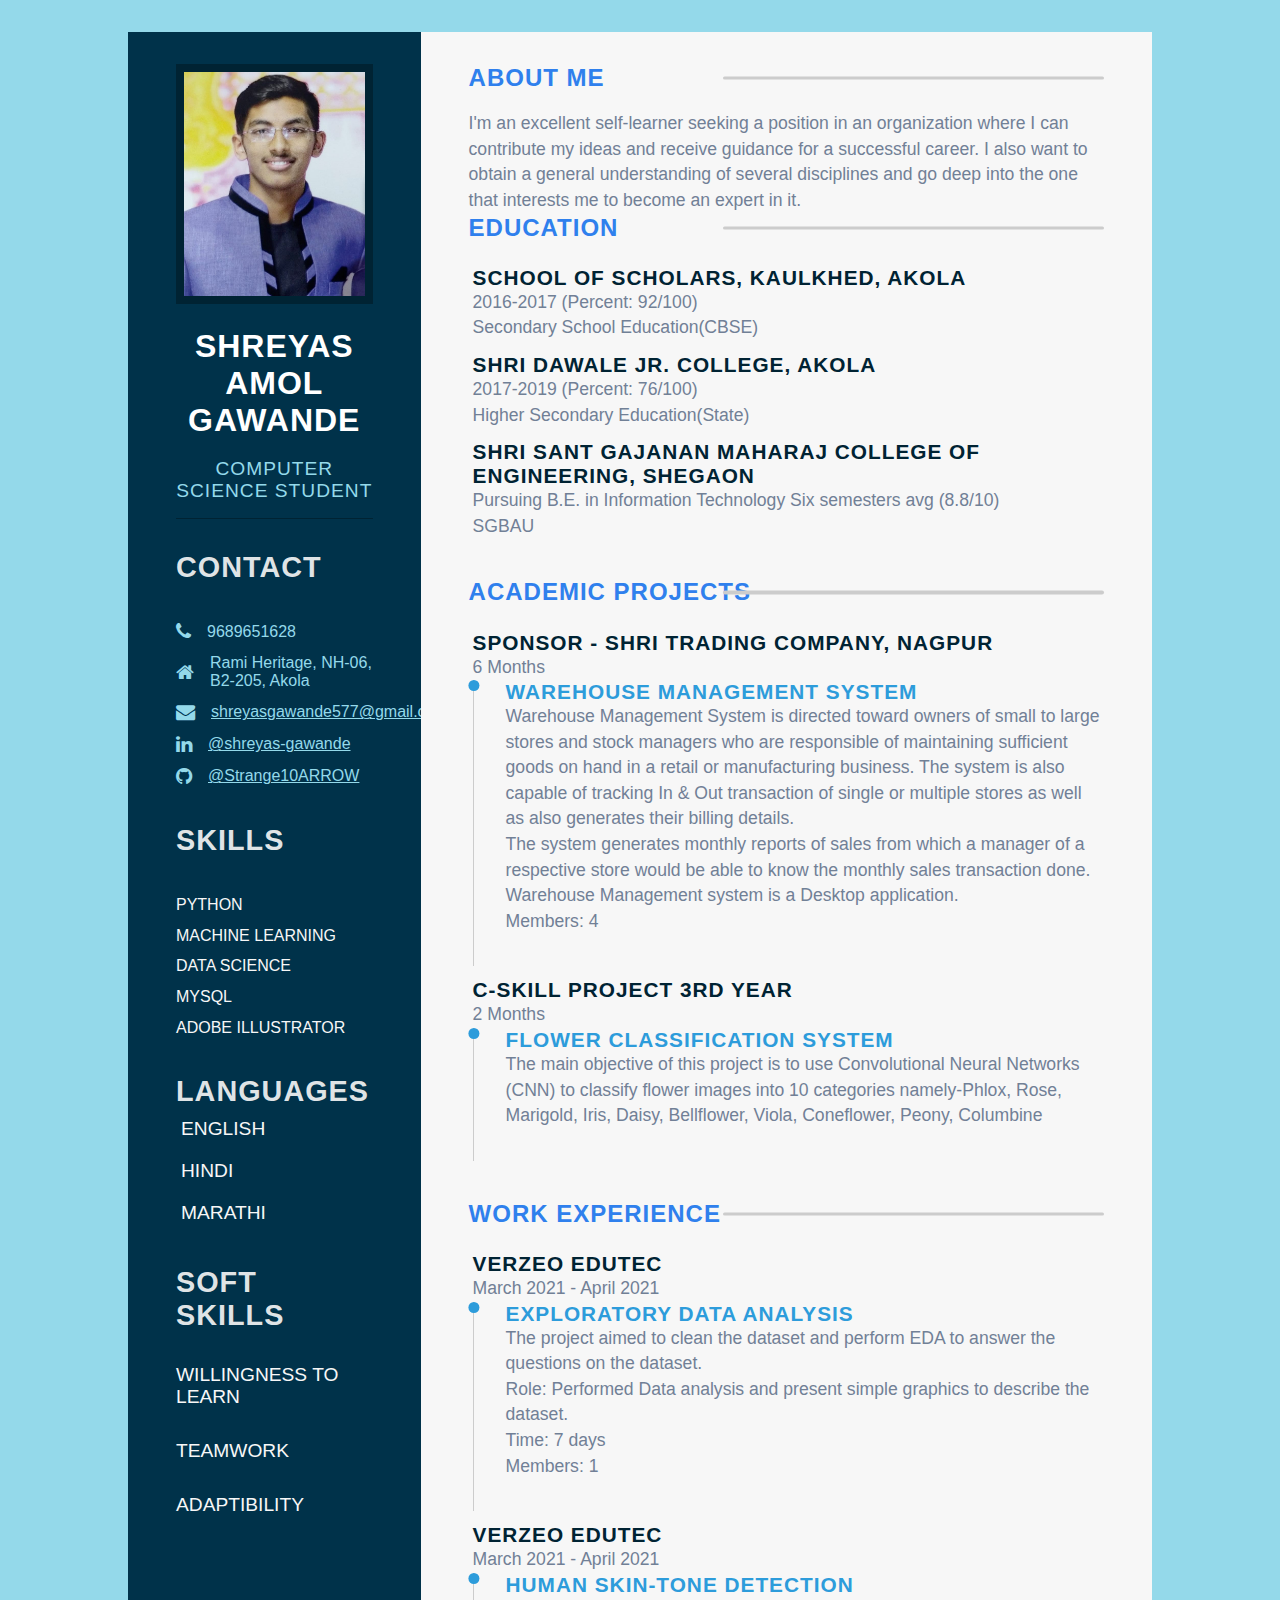
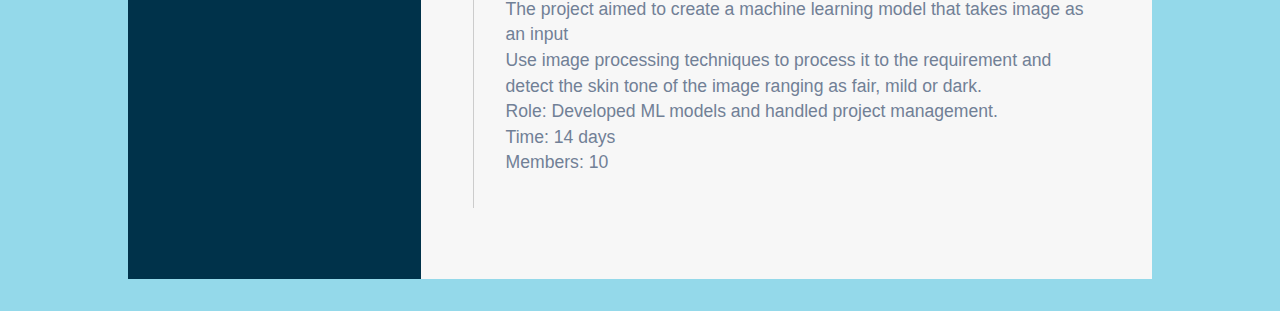
<file: demo3.html>
<!DOCTYPE html>
<html lang="en">

<head>
    <meta charset="UTF-8">
    <meta http-equiv="X-UA-Compatible" content="IE=edge">
    <meta name="viewport" content="width=device-width, initial-scale=1.0">
    <title>My_Resume</title>
    <!-- <link rel="preconnect" href="https://fonts.gstatic.com"> -->
    <link rel="stylesheet" href="style3.css">
    <!-- IMPORT FOR GOOGLE FONT -->
    <link href="https://fonts.googleapis.com/css2?family=Poppins:wght@100;300;400;600&display=swap" rel="stylesheet"> 
    <!-- IMPORT FOR FONT ICONS -->
    <link rel="stylesheet" href="https://cdnjs.cloudflare.com/ajax/libs/font-awesome/4.7.0/css/font-awesome.min.css">
</head>

<body>
    <main class="main-content">
        <section class="left-section">
            <div class="left-content">
                <div class="profile">
                    <div class="image">
                        <img src="/images/Shreyas1.png" alt="">
                    </div>
                    <h2 class="name">Shreyas Amol Gawande</h2>
                    <p class="career">Computer Science Student</p>
                </div>
                <div class="contact-info">
                    <h3 class="main-title">Contact</h3>
                    <ul>
                        <li>
                            <i class="fa fa-phone"></i>
                            9689651628
                        </li>
                        <li>
                            <i class="fa fa-home"></i>
                            Rami Heritage, NH-06, B2-205, Akola
                        </li>
                        <li>
                            <i class="fa fa-envelope"></i>
                            <a href="mailto:shreyasgawande577@gmail.com">shreyasgawande577@gmail.com</a>
                        </li>
                        <li>
                            <i class="fa fa-linkedin"></i>
                            <a href="https://www.linkedin.com/in/shreyas-gawande-229855192">@shreyas-gawande</a>
                        </li>
                        <li>
                            <i class="fa fa-github"></i>
                            <a href="https://github.com/Strange10ARROW">@Strange10ARROW</a>
                        </li>
                    </ul>
                </div>
                <div class="skills-section">
                    <h3 class="main-title">Skills</h3>
                    <ul>
                        <li>
                            <p class="skill-title">Python</p>
                        </li>
                        <li>
                            <p class="skill-title">Machine Learning</p>
                        </li>
                        <li>
                            <p class="skill-title">Data Science</p>
                        </li>
                        <li>
                            <p class="skill-title">MySQL</p>
                        </li>
                        <li>
                            <p class="skill-title">Adobe Illustrator</p>
                        </li>
                    </ul>
                </div>
                <div class="languages-section">
                    <h3 class="main-title">Languages</h3>
                    <div class="lang">
                        <p class="sub-title">English</p>
                    </div>
                    <div class="lang">
                        <p class="sub-title">Hindi</p>
                    </div>
                    <div class="lang">
                        <p class="sub-title">Marathi</p>
                    </div>
                </div>
                <div class="soft-skills-section">
                    <h3 class="main-title">Soft Skills</h3>
                    <div class="sskills">
                        <p class="sub-title">Willingness to learn</p>
                    </div>
                    <div class="sskills">
                        <p class="sub-title">Teamwork</p>
                    </div>
                    <div class="sskills">
                        <p class="sub-title">Adaptibility</p>
                    </div>
                </div>
            </div>

            </div>
        </section>
        <section class="right-section">
            <div class="right-main-content">
                <section class="about-sect">
                    <h2 class="right-title">About Me</h2>
                    <p class="para">
                        I'm an excellent self-learner seeking a position in an organization where I can contribute my
                        ideas and receive guidance for a successful
                        career. I also want to obtain a general understanding of several disciplines and go deep into
                        the one that interests me to become an expert in it.
                    </p>
                </section>
                <!-- EDUCATION -->
                <section class="education sect">
                    <h2 class="right-title">education</h2>
                    <div class="timeline">
                        <div class="left-tl-content">
                            <h5 class="tl-title">School Of Scholars, Kaulkhed, Akola</h5>
                            <p class="para">2016-2017 (Percent: 92/100)
                                <br>
                                Secondary School Education(CBSE)
                            </p>
                        </div>

                    </div>
                    <div class="timeline">
                        <div class="left-tl-content">
                            <h5 class="tl-title">Shri Dawale Jr. College, Akola</h5>
                            <p class="para">2017-2019 (Percent: 76/100)
                                <br>
                                Higher Secondary Education(State)
                            </p>
                        </div>

                    </div>
                    <div class="timeline">
                        <div class="left-tl-content">
                            <h5 class="tl-title">Shri Sant Gajanan Maharaj
                                College Of Engineering, Shegaon
                            </h5>
                            <p class="para"> Pursuing B.E. in Information Technology
                                Six semesters avg (8.8/10)
                                <br>
                                SGBAU
                            </p>
                        </div>

                    </div>
                </section>
                <section class="experince sect">
                    <h2 class="right-title">Academic Projects</h2>
                    <div class="timeline">
                        <div class="left-tl-content">
                            <h5 class="tl-title">Sponsor - Shri Trading Company, Nagpur
                            </h5>
                            <p class="para">6 Months
                            </p>
                        </div>
                        <div class="right-tl-content">
                            <div class="tl-content">
                                <h5 class="tl-title-2">Warehouse Management System</h5>
                                <p class="para">
                                    Warehouse Management System is directed toward owners of
                                    small to large stores and stock managers who are responsible
                                    of maintaining sufficient goods on hand in a retail or
                                    manufacturing business. The system is also capable of tracking
                                    In & Out transaction of single or multiple stores as well as also
                                    generates their billing details.
                                    <br>
                                    The system generates monthly reports of sales from which a
                                    manager of a respective store would be able to know the
                                    monthly sales transaction done. Warehouse Management
                                    system is a Desktop application.
                                    <br>
                                    Members: 4
                                </p>
                            </div>
                        </div>
                    </div>
                    <div class="timeline">
                        <div class="left-tl-content">
                            <h5 class="tl-title">C-Skill Project 3rd Year</h5>
                            <p class="para">2 Months</p>
                        </div>
                        <div class="right-tl-content">
                            <div class="tl-content">
                                <h5 class="tl-title-2">Flower Classification System</h5>
                                <p class="para">
                                    The main objective of this project is to use Convolutional
                                    Neural Networks (CNN) to classify flower images into 10
                                    categories namely-Phlox, Rose, Marigold, Iris, Daisy, Bellflower,
                                    Viola, Coneflower, Peony, Columbine
                                </p>
                            </div>
                        </div>
                    </div>
                </section>
                <section class="awards sect">
                    <h2 class="right-title">Work Experience</h2>
                    <div class="timeline">
                        <div class="left-tl-content">
                            <h5 class="tl-title">Verzeo EduTec </h5>
                            <p class="para">March 2021 - April 2021</p>
                        </div>
                        <div class="right-tl-content">
                            <div class="tl-content">
                                <h5 class="tl-title-2">Exploratory Data Analysis
                                </h5>
                                <p class="para">
                                    The project aimed to clean the dataset and perform EDA to
                                    answer the questions on the dataset.
                                    <br>
                                    Role: Performed Data analysis and present simple graphics to
                                    describe the dataset.
                                    <br>
                                    Time: 7 days
                                    <br>
                                    Members: 1

                                </p>
                            </div>
                        </div>
                    </div>
                    <div class="timeline">
                        <div class="left-tl-content">
                            <h5 class="tl-title">Verzeo EduTec </h5>
                            <p class="para">March 2021 - April 2021
                            </p>
                        </div>
                        <div class="right-tl-content">
                            <div class="tl-content">
                                <h5 class="tl-title-2">Human Skin-tone Detection
                                </h5>
                                <p class="para">
                                    The project aimed to create a machine learning model that
                                    takes image as an input
                                    <br>
                                    Use image processing techniques to process it to the
                                    requirement and detect the skin tone of the image ranging as
                                    fair, mild or dark.
                                    <br>
                                    Role: Developed ML models and handled project management.
                                    <br>
                                    Time: 14 days
                                    <br>
                                    Members: 10
                                </p>
                            </div>
                        </div>
                    </div>
                </section>
            </div>
        </section>
    </main>
</body>

</html>
</file>
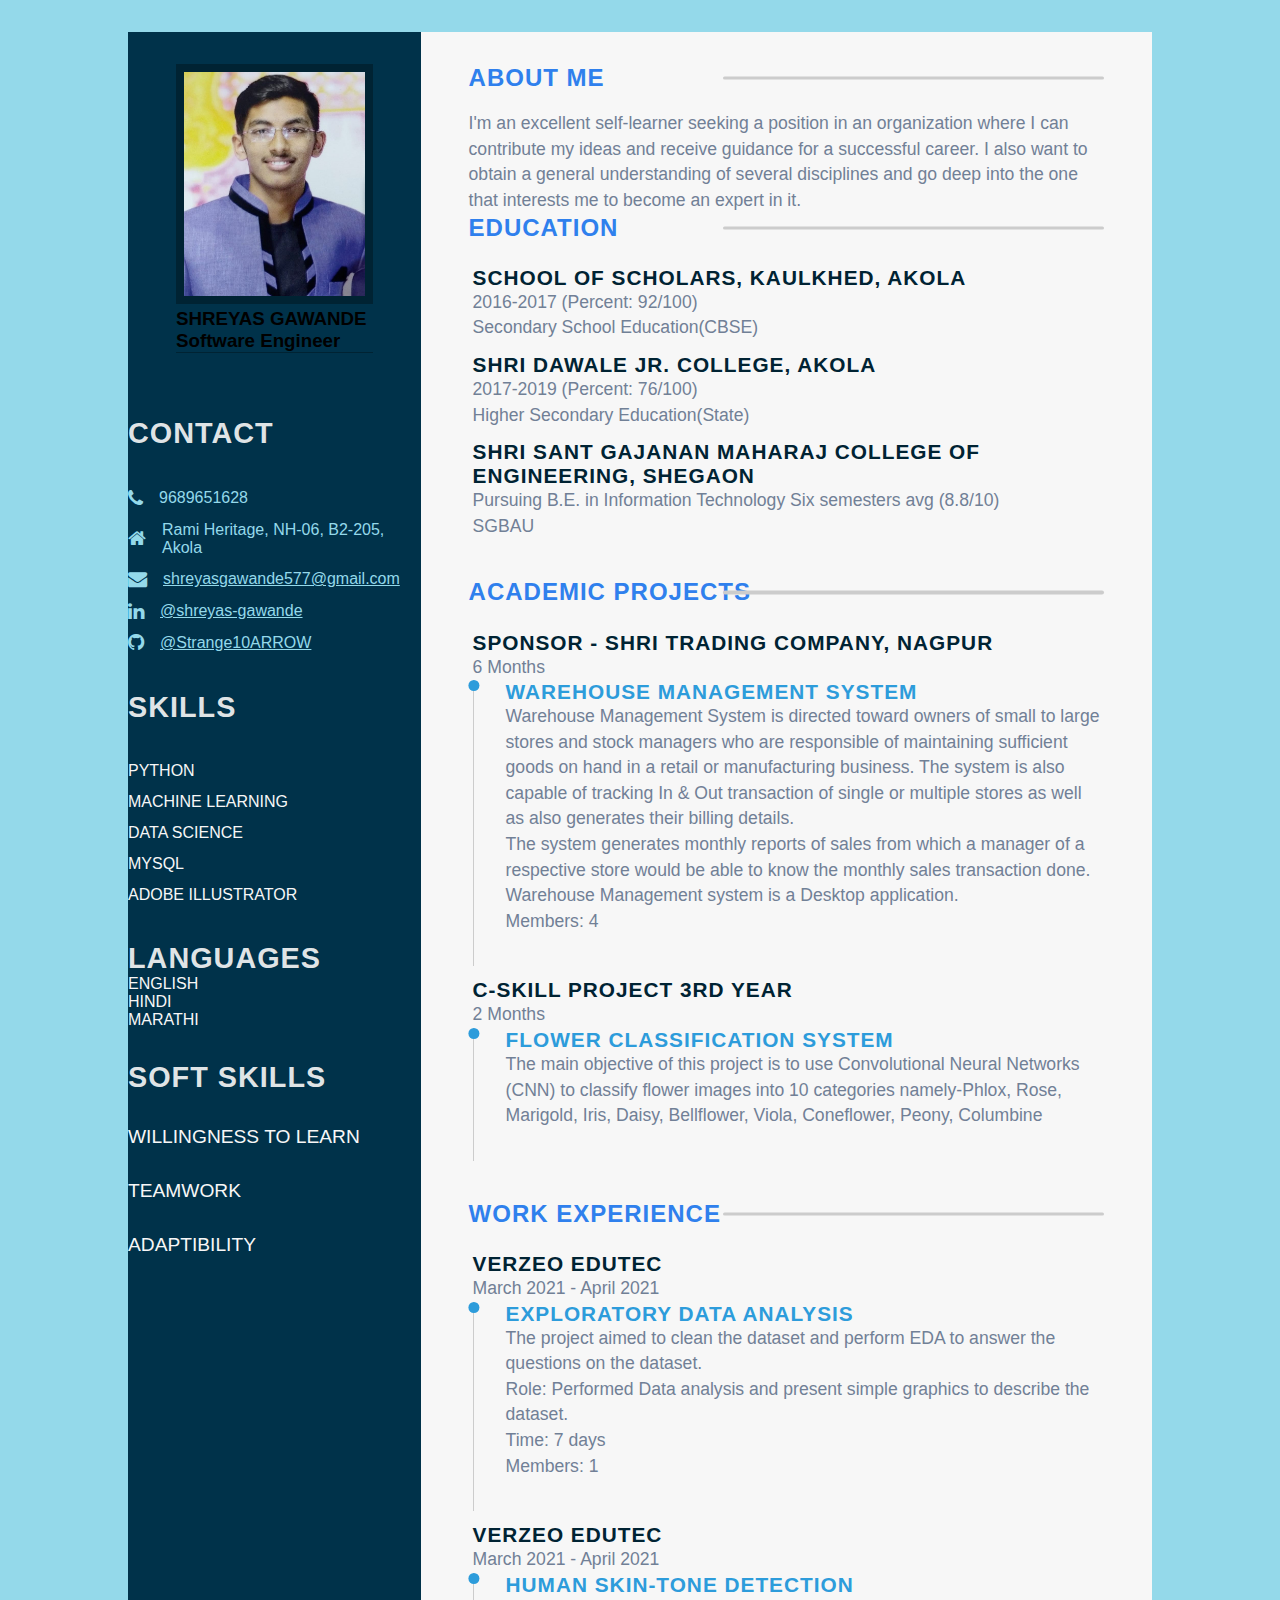
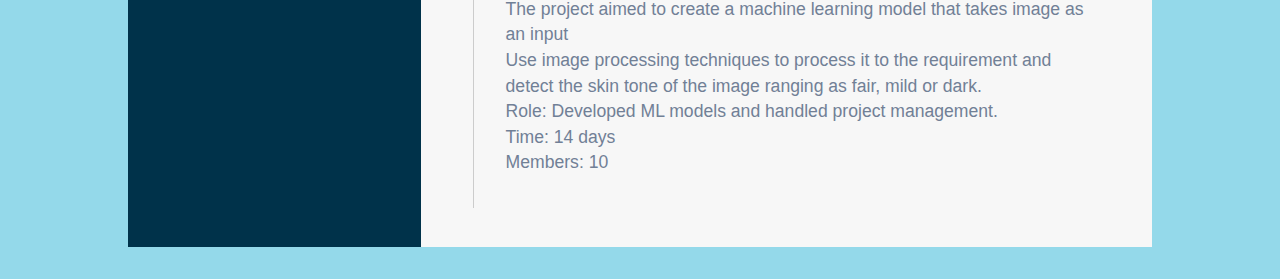
<file: main.html>
<!DOCTYPE html>
<html lang="en">

<head>
    <meta charset="UTF-8">
    <title>My_Resume</title>
    <link rel="stylesheet" href="style3.css">
    <!-- IMPORT FOR GOOGLE FONT -->
    <link href="https://fonts.googleapis.com/css2?family=Poppins:wght@100;300;400;600&display=swap" rel="stylesheet">
    <!-- IMPORT FOR FONT ICONS -->
    <link rel="stylesheet" href="https://cdnjs.cloudflare.com/ajax/libs/font-awesome/4.7.0/css/font-awesome.min.css">
</head>

<body>
    <main class="main-content">
    <section class="left-section">
    <div class="left-content">
    <div class="profile">
    <div class="imgBox">
    <img src="images/Shreyas1.png" alt=""/>
    </div>
    <div class="content">
    <h3>
    SHREYAS GAWANDE<br />
    <span>Software Engineer</span>
    </h3>
    </div>
    </div>
    </div>
                <div class="contact-info">
                    <h3 class="main-title">Contact</h3>
                    <ul>
                        <li>
                            <i class="fa fa-phone"></i>
                            9689651628
                        </li>
                        <li>
                            <i class="fa fa-home"></i>
                            Rami Heritage, NH-06, B2-205, Akola
                        </li>
                        <li>
                            <i class="fa fa-envelope"></i>
                            <a href="mailto:shreyasgawande577@gmail.com" target="_blank">shreyasgawande577@gmail.com</a>
                        </li>
                        <li>
                            <i class="fa fa-linkedin"></i>
                            <a href="https://www.linkedin.com/in/shreyas-gawande-229855192" target="_blank">@shreyas-gawande</a>
                        </li>
                        <li>
                            <i class="fa fa-github"></i>
                            <a href="https://github.com/Strange10ARROW" target="_blank">@Strange10ARROW</a>
                        </li>
                    </ul>
                </div>
                <div class="skills-section">
                    <h3 class="main-title">Skills</h3>
                    <ul>
                        <li>
                            <p class="skill-title">Python</p>
                        </li>
                        <li>
                            <p class="skill-title">Machine Learning</p>
                        </li>
                        <li>
                            <p class="skill-title">Data Science</p>
                        </li>
                        <li>
                            <p class="skill-title">MySQL</p>
                        </li>
                        <li>
                            <p class="skill-title">Adobe Illustrator</p>
                        </li>
                    </ul>
                </div>
                <div class="languages-section">
                    <h3 class="main-title">Languages</h3>
                    <ul>
                        <li>
                            <p class="skill-title">English</p>
                        </li>
                        <li>
                            <p class="skill-title">Hindi</p>
                        </li>
                        <li>
                            <p class="skill-title">Marathi</p>
                        </li>
                    </ul>
                </div>
                <div class="soft-skills-section">
                    <h3 class="main-title">Soft Skills</h3>
                    <ul>
                        <li>
                            <p class="sub-title">Willingness to learn</p>
                        </li>
                        <li>
                            <p class="sub-title">Teamwork</p>
                        </li>
                        <li>
                            <p class="sub-title">Adaptibility</p>
                        </li>
                    </ul>
                </div>
            </div>

            </div>
        </section>
        <section class="right-section">
            <div class="right-main-content">
                <!-- ABOUT -->
                <section class="about-sect">
                    <h2 class="right-title">About Me</h2>
                    <p class="para">
                        I'm an excellent self-learner seeking a position in an organization where I can contribute my
                        ideas and receive guidance for a successful
                        career. I also want to obtain a general understanding of several disciplines and go deep into
                        the one that interests me to become an expert in it.
                    </p>
                </section>
                <!-- EDUCATION -->
                <section class="education sect">
                    <h2 class="right-title">education</h2>
                    <div class="timeline">
                        <div class="left-tl-content">
                            <h5 class="tl-title">School Of Scholars, Kaulkhed, Akola</h5>
                            <p class="para">2016-2017 (Percent: 92/100)
                                <br>
                                Secondary School Education(CBSE)
                            </p>
                        </div>

                    </div>
                    <div class="timeline">
                        <div class="left-tl-content">
                            <h5 class="tl-title">Shri Dawale Jr. College, Akola</h5>
                            <p class="para">2017-2019 (Percent: 76/100)
                                <br>
                                Higher Secondary Education(State)
                            </p>
                        </div>

                    </div>
                    <div class="timeline">
                        <div class="left-tl-content">
                            <h5 class="tl-title">Shri Sant Gajanan Maharaj
                                College Of Engineering, Shegaon
                            </h5>
                            <p class="para"> Pursuing B.E. in Information Technology
                                Six semesters avg (8.8/10)
                                <br>
                                SGBAU
                            </p>
                        </div>

                    </div>
                </section>
                <!-- ACADEMIC-PROJECTS -->
                <section class="experince sect">
                    <h2 class="right-title">Academic Projects</h2>
                    <div class="timeline">
                        <div class="left-tl-content">
                            <h5 class="tl-title">Sponsor - Shri Trading Company, Nagpur
                            </h5>
                            <p class="para">6 Months
                            </p>
                        </div>
                        <div class="right-tl-content">
                            <div class="tl-content">
                                <h5 class="tl-title-2">Warehouse Management System</h5>
                                <p class="para">
                                    Warehouse Management System is directed toward owners of
                                    small to large stores and stock managers who are responsible
                                    of maintaining sufficient goods on hand in a retail or
                                    manufacturing business. The system is also capable of tracking
                                    In & Out transaction of single or multiple stores as well as also
                                    generates their billing details.
                                    <br>
                                    The system generates monthly reports of sales from which a
                                    manager of a respective store would be able to know the
                                    monthly sales transaction done. Warehouse Management
                                    system is a Desktop application.
                                    <br>
                                    Members: 4
                                </p>
                            </div>
                        </div>
                    </div>
                    <div class="timeline">
                        <div class="left-tl-content">
                            <h5 class="tl-title">C-Skill Project 3rd Year</h5>
                            <p class="para">2 Months</p>
                        </div>
                        <div class="right-tl-content">
                            <div class="tl-content">
                                <h5 class="tl-title-2">Flower Classification System</h5>
                                <p class="para">
                                    The main objective of this project is to use Convolutional
                                    Neural Networks (CNN) to classify flower images into 10
                                    categories namely-Phlox, Rose, Marigold, Iris, Daisy, Bellflower,
                                    Viola, Coneflower, Peony, Columbine
                                </p>
                            </div>
                        </div>
                    </div>
                </section>
                <!-- EXPERIENCE -->
                <section class="work-sect">
                    <h2 class="right-title">Work Experience</h2>
                    <div class="timeline">
                        <div class="left-tl-content">
                            <h5 class="tl-title">Verzeo EduTec </h5>
                            <p class="para">March 2021 - April 2021</p>
                        </div>
                        <div class="right-tl-content">
                            <div class="tl-content">
                                <h5 class="tl-title-2">Exploratory Data Analysis
                                </h5>
                                <p class="para">
                                    The project aimed to clean the dataset and perform EDA to
                                    answer the questions on the dataset.
                                    <br>
                                    Role: Performed Data analysis and present simple graphics to
                                    describe the dataset.
                                    <br>
                                    Time: 7 days
                                    <br>
                                    Members: 1

                                </p>
                            </div>
                        </div>
                    </div>
                    <div class="timeline">
                        <div class="left-tl-content">
                            <h5 class="tl-title">Verzeo EduTec </h5>
                            <p class="para">March 2021 - April 2021
                            </p>
                        </div>
                        <div class="right-tl-content">
                            <div class="tl-content">
                                <h5 class="tl-title-2">Human Skin-tone Detection
                                </h5>
                                <p class="para">
                                    The project aimed to create a machine learning model that
                                    takes image as an input
                                    <br>
                                    Use image processing techniques to process it to the
                                    requirement and detect the skin tone of the image ranging as
                                    fair, mild or dark.
                                    <br>
                                    Role: Developed ML models and handled project management.
                                    <br>
                                    Time: 14 days
                                    <br>
                                    Members: 10
                                </p>
                            </div>
                        </div>
                    </div>
                </section>
            </div>
        </section>
    </main>
</body>

</html>
</file>
<file: style3.css>
*{
    padding: 0;
    margin: 0;
    box-sizing: border-box;
    list-style: none;
    font-family: 'Nunito', sans-serif;
}

body{
    background-color: #94D9EA;
}

.main-content{
    min-height: 100vh;
    width: 80%;
    margin: 2rem auto;
    display: grid;
    grid-template-columns: repeat(7, 1fr);
}

.left-section{
    grid-column: span 2;
    height: 100%;
    background-color: #00324A;
}
.right-section{
    grid-column: span 5;
    background-color: #f7f7f7;
    height: 100%;
}

.left-content{
    padding: 2rem 3rem;
}
.profile{
    width: 100%;
    border-bottom: 1px solid #002333;
}

.image{
    width: 100%;
    text-align: center;
}
.profile img{
    width: 100%;
    /* border-radius: 50%; */
    border: 8px solid #002333;
}

.name{
    font-size: 2rem;
    color: white;
    text-align: center;
    text-transform: uppercase;
    letter-spacing: 1px;
    padding: 1.2rem 0;
}

.career{
    font-size: 1.2rem;
    color: #94D9EA;
    text-align: center;
    text-transform: uppercase;
    letter-spacing: 1px;
    padding-bottom: 1rem;
}

.main-title{
    font-size: 1.8rem;
    text-transform: uppercase;
    letter-spacing: 1px;
    color: #f7f7f7ec;
    padding-top: 2rem;
}

.contact-info ul{
    padding-top: 2rem;
}

.contact-info ul li{
    padding: .4rem 0;
    display: flex;
    align-items: center;
    /* color: #718096; */
    color: #94D9EA;
}
.contact-info ul li i{
    padding-right: 1rem;
    font-size: 1.2rem;
    color: #94D9EA;
}
.contact-info ul li a {
    color: #94D9EA;
}

.skills-section ul{
    padding-top: 2rem;
}
.skills-section ul li{
    display: block;
    padding: .4rem 0;
}

.skill-title{
    text-transform: uppercase;
    color: #f7f7f7;
    font-size: 1rem;
}

.sub-title{
    padding-top: 2rem;
    font-size: 1.2rem;
    text-transform: uppercase;
    color: #f7f7f7;
}

.sub-para{
    color: #ccc;
    padding: .4rem 0;
}

/* .references-section li{
    color: #ccc;
    padding: .2rem 0;
}
.references-section li i{
    padding-right: .5rem;
    font-size: 1.2rem;
    color: #2D9CDB;
} */

.right-main-content{
    padding: 2rem 3rem;
}
.right-title{
    letter-spacing: 1px;
    text-transform: uppercase;
    color: #2F80ED;
    margin-bottom: 1.2rem;
    position: relative;
}

.right-title::after{
    content: "";
    position: absolute;
    width: 60%;
    height: .2rem;
    background-color: #ccc;
    border-radius: 12px;
    right: 0;
    top: 50%;
    transform: translateY(-50%);
}

.para{
    line-height: 1.6rem;
    color: #718096;
    font-size: 1.1rem;
}

.sect{
    padding-bottom: 2rem;
}

.timeline{
    padding: 5px 2px;
    margin: 2px;
}
.timeline:hover {
    border: 2px solid rgba(74, 255, 108, 0.2);
    box-shadow: 1px 1px 5px 1px rgba(0, 0, 0, 0.2);
}

.tl-title{
    letter-spacing: 1px;
    font-size: 1.3rem;
    color: #002333;
    text-transform: uppercase;
}
.tl-title-2{
    letter-spacing: 1px;
    font-size: 1.3rem;
    color: #2D9CDB;
    text-transform: uppercase;
}

.tl-content{
    border-left: 1px solid #ccc;
    padding-left: 2rem;
    position: relative;
    padding-bottom: 2rem;
}

.tl-title-2::before{
    content: "";
    position: absolute;
    width: .7rem;
    height: .7rem;
    background-color: #2D9CDB;
    border-radius: 50%;
    transform: translateX(-50%);
    left: 0;
}

/*Media Querries*/
@media screen and (max-width:823px){
    .right-title::after{
        width: 40%;
    }
}
@media screen and (max-width:681px){
    .right-title::after{
        width: 30%;
    }
}
@media screen and (max-width:780px){
    .timeline{
        grid-template-columns: repeat(1, 1fr);
    }
}
@media screen and (max-width:780px){
    .left-section{
        grid-column: span 3;
    }
    .right-section{
        grid-column: span 4;
    }
}
@media screen and (max-width:1200px){
    .main-content{
        grid-template-columns: repeat(1, 1fr);
    }
    .profile img{
        width: 40%;
    }
}
@media screen and (max-width:700px){
    .profile img{
        width: 60%;
    }
}
@media screen and (max-width:390px){
    .name{
        font-size: 1.5rem;
    }
}

.languages-section .lang p {
    /* border: 2px solid red; */
    padding: 10px 5px;
    /* margin: 5px; */
}

.about-sect:hover {
    box-shadow: 1px 1px 5px 2px rgba(0, 0, 0, 0.2);
}
</file>
